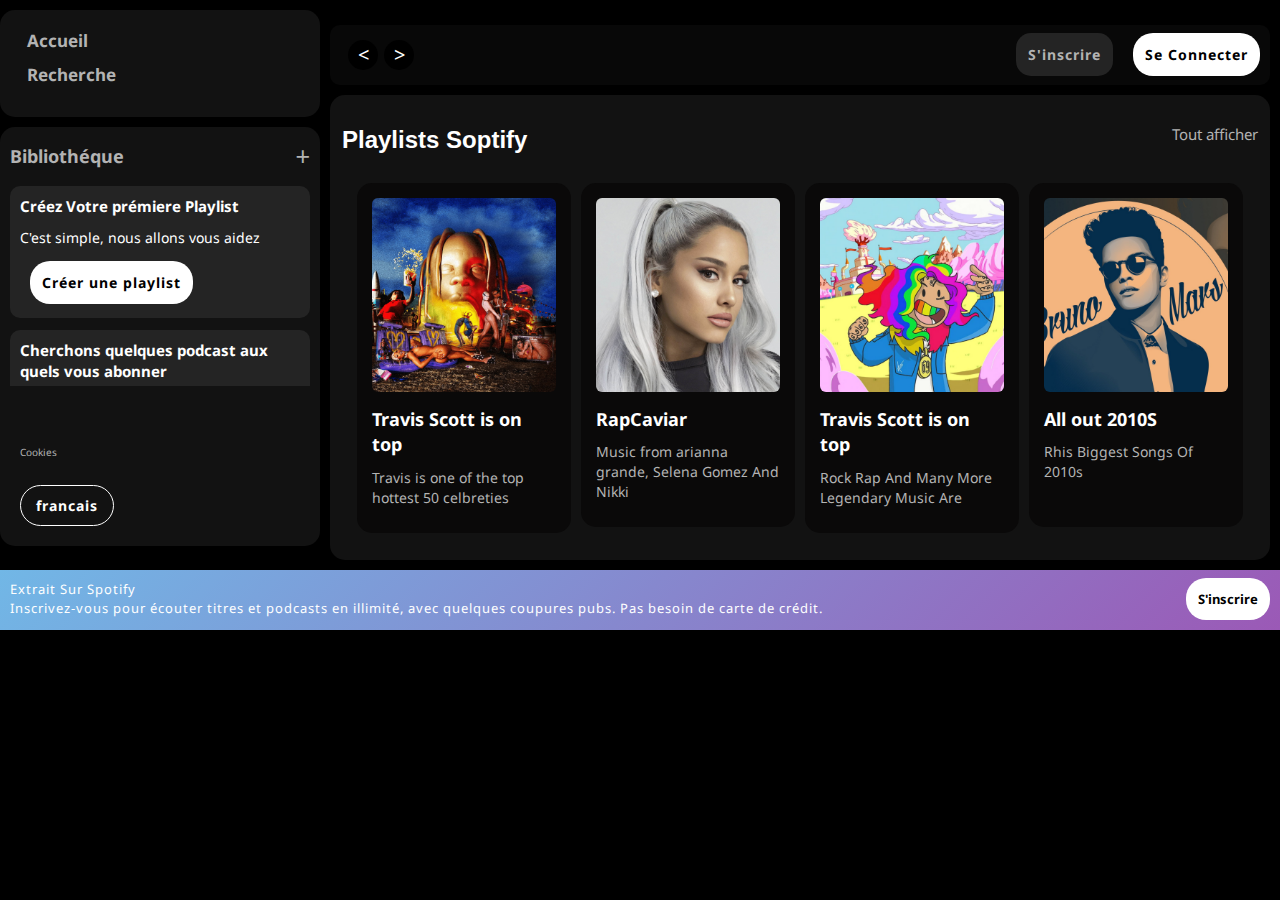
<file: index.html>
<!DOCTYPE html>
<html lang="en">
<head>
    <meta charset="UTF-8">
    <meta http-equiv="X-UA-Compatible" content="IE=edge">
    <meta name="viewport" content="width=device-width, initial-scale=1.0">
    <link rel="stylesheet" href="https://maxcdn.bootstrapcdn.com/bootstrap/3.4.1/css/bootstrap.min.css">
    <script src="https://ajax.googleapis.com/ajax/libs/jquery/3.6.0/jquery.min.js"></script>
    <script src="https://maxcdn.bootstrapcdn.com/bootstrap/3.4.1/js/bootstrap.min.js"></script>
    <link rel="preconnect" href="https://fonts.googleapis.com">
<link rel="preconnect" href="https://fonts.gstatic.com" crossorigin>
<link href="https://fonts.googleapis.com/css2?family=Noto+Sans&display=swap" rel="stylesheet">
    <link rel="stylesheet" href="style.css">
    <title>Spotify</title>
</head>
<body>
    <div class="container-fluid">
        <div class="row">
            <div style="padding: 0px;" class="col-lg-3 col-md-4 col-xs-12 col-sm-12">
                <div style="background-color: #121212;padding: 4px 12px;margin-top: 10px;border-radius: 15px;margin-bottom: 10px;" >
                    <ul style="margin: 15px;">
                        <li><a href="index.html">Accueil</a></li>
                        <li><a href="">Recherche</a></li>
                    </ul>
                </div>
                <div style="background-color: #121212;padding: 10px;margin-top: 10px;border-radius: 15px;margin-bottom: 10px; ">
                    <div class="flex">
                        <div><h4 style="font-family: 'Noto Sans', sans-serif;">Bibliothéque</h4></div>
                        <div id="plus">+</div>
                    </div>
                    <div class="content" style="height: 200px; overflow: hidden; overflow-y: scroll;">
                        <div style="background-color: #242424;padding: 10px; border-radius: 10px;">
                            <div class="text-left" style="color: white;font-weight: 700; font-size: 15px;margin-bottom: 10px;font-family: 'Noto Sans', sans-serif;">Créez Votre prémiere Playlist</div>
                            <div class="text-left" style="color: white;font-size: 14px;font-family: 'Noto Sans', sans-serif;margin-bottom: 12px;">C'est simple, nous allons vous aidez</div>
                            <div class="text-left" style="margin-bottom: 15px;margin-top: 25px;" ><a id="btn" href="">Créer une playlist</a></div>
                        </div>
    
                        <div style="background-color: #242424;padding: 10px; border-radius: 10px;margin-top: 12px;">
                            <div class="text-left" style="color: white;font-weight: 700; font-size: 15px;margin-bottom: 10px;font-family: 'Noto Sans', sans-serif;">Cherchons quelques podcast aux quels vous abonner</div>
                            <div class="text-left" style="color: white;font-size: 14px;font-family: 'Noto Sans', sans-serif;margin-bottom: 12px;">Nous Vous transmettrons des information sur les episodes</div>
                            <div class="text-left" style="margin-bottom: 15px;margin-top: 25px;" ><a id="btn" href="">Parcourir les Prodcast</a></div>
                        </div>
                    </div>

                    <div style="margin-top: 45px; font-family: 'Noto Sans', sans-serif;font-size: 14px;padding: 10px;"><a style="font-family: 'Noto Sans', sans-serif;font-size: 10px;color:#b3b3b3" href="cookies">Cookies</a></div>
                    <div style="margin-top: 25px; margin-bottom: 20px;"><a id="btn5" href="">francais</a></div>
                </div>

            </div>

            <div style="padding: 10px;" class="col-lg-9 col-md-8 col-xs-12 col-sm-12">
                <div  class="flex2">
                    <div class="flexy">
                        <div class="change"> < </div>
                        <div class="change"> > </div>
                    </div>
                    <div class="flexe">
                        <div><a id="btn2" href="inscrire.html">S'inscrire</a></div>
                        <div><a id="btn1" href="signup.html">Se Connecter</a></div>
                    </div>
                </div>
                <div style="background-color: #121212;padding: 12px;border-radius: 15px;">
                    <div class="flex4">
                        <div class="text-left">
                            <h3 style="color: white;font-weight: bold;">Playlists Soptify</h3>
                        </div>
                        <div>
                            <a style="color: #b3b3b3;font-family: 'Noto Sans', sans-serif;font-size: 15px;" href="">Tout afficher</a>
                        </div>
                    </div>
                    
                    <div style="margin-top: 15px;">
                        <div class="row" style="margin: 10px;">
                          <!-- First card -->
                          <div class="col-lg-3 col-md-6 col-sm-6 col-xs-12">
                            <div class="card" style="background-color: rgb(10 9 9);padding: 15px;border-radius: 15px;">
                              <div class="image-container">
                                <img src="ALBUMS/wallpaperflare.com_wallpaper (9).jpg" alt="Image" class="centered-image img-rounded">
                              </div>
                              <p class="text-left text">Travis Scott is on top</p>
                              <p class="text2">Travis is one of the top hottest 50 celbreties</p>
                            </div>
                          </div>
                      
                          <!-- Second card -->
                          <div class="col-lg-3 col-md-6 col-sm-6 col-xs-12">
                            <div class="card" style="background-color: rgb(10 9 9);padding: 15px;border-radius: 15px;">
                              <div class="image-container">
                                <img src="ALBUMS/wallpaperflare.com_wallpaper (10).jpg" alt="Image" class="centered-image img-rounded">
                              </div>
                              <p class="text-left text">RapCaviar</p>
                              <p class="text2">Music from arianna grande, Selena Gomez And Nikki</p>
                            </div>
                          </div>
                      
                          <!-- Third card -->
                          <div class="col-lg-3 col-md-6 col-sm-6 col-xs-12">
                            <div class="card" style="background-color: rgb(10 9 9);padding: 15px;border-radius: 15px;">
                              <div class="image-container">
                                <img src="ALBUMS/wallpaperflare.com_wallpaper (11).jpg" alt="Image" class="centered-image img-rounded">
                              </div>
                              <p class="text-left text">Travis Scott is on top</p>
                              <p class="text2">Rock Rap And Many More Legendary Music Are </p>
                            </div>
                          </div>
                      
                          <!-- Fourth card -->
                          <div class="col-lg-3 col-md-6 col-sm-6 col-xs-12">
                            <div class="card" style="background-color: rgb(10 9 9);padding: 15px;border-radius: 15px;">
                              <div class="image-container">
                                <img src="ALBUMS/wallpaperflare.com_wallpaper (12).jpg" alt="Image" class="centered-image img-rounded">
                              </div>
                              <p class="text-left text">All out 2010S</p>
                              <p class="text2">Rhis Biggest Songs Of 2010s</p><br>
                            </div>
                          </div>
                        </div>
                      </div>
                    
                </div>
            </div>
            
        </div>

    </div>
    <footer>
        <div class="flexeble">
            <div>

                <div style="color: white;font-size: 13px;font-family: 'Noto Sans', sans-serif;letter-spacing: 1px;">Extrait Sur Spotify</div>
                <div style="color: white;font-size: 13px;font-family: 'Noto Sans', sans-serif;letter-spacing: 1px;">Inscrivez-vous pour écouter titres et podcasts en illimité, avec quelques coupures pubs. Pas besoin de carte de crédit.</div>
            
            </div>
            <div>
                <div><a id="btn3" href="">S'inscrire</a></div>
            </div>
        </div>
    </footer>
</body>
</html>
</file>
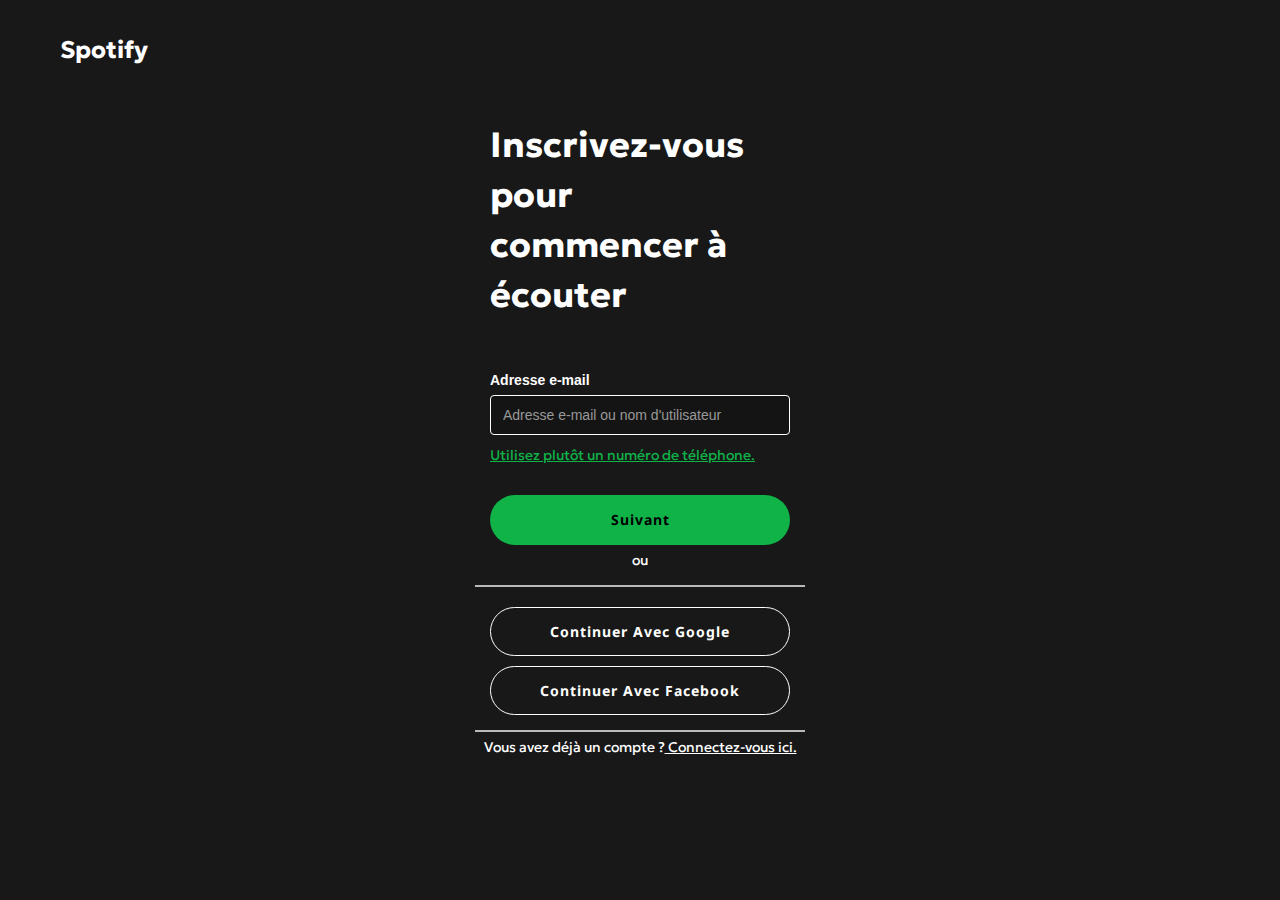
<file: inscrire.html>
<!DOCTYPE html>
<html lang="en">
<head>
    <meta charset="UTF-8">
    <meta http-equiv="X-UA-Compatible" content="IE=edge">
    <meta name="viewport" content="width=device-width, initial-scale=1.0">
    <link rel="stylesheet" href="https://maxcdn.bootstrapcdn.com/bootstrap/3.4.1/css/bootstrap.min.css">
    <script src="https://ajax.googleapis.com/ajax/libs/jquery/3.6.0/jquery.min.js"></script>
    <script src="https://maxcdn.bootstrapcdn.com/bootstrap/3.4.1/js/bootstrap.min.js"></script>
    <link rel="preconnect" href="https://fonts.googleapis.com">
    <link rel="preconnect" href="https://fonts.gstatic.com" crossorigin>
    <link href="https://fonts.googleapis.com/css2?family=Noto+Sans&display=swap" rel="stylesheet">
    <link href="https://fonts.googleapis.com/css2?family=Geologica:wght@300&display=swap" rel="stylesheet">
    <link rel="preconnect" href="https://fonts.googleapis.com">
<link rel="preconnect" href="https://fonts.gstatic.com" crossorigin>
<link href="https://fonts.googleapis.com/css2?family=Noto+Sans&display=swap" rel="stylesheet">
    <link rel="stylesheet" href="style3.css">
    <title>Document</title>
</head>
<body>
    <div style="background-color: #181818;color: white;width: 100%;height: 90px;padding-left: 60px;">
        <div class="flex">
            <div>
                <h3 class="logo"><a style="color: white;text-decoration: none;" href="index.html">Spotify</a></h3>
            </div>
        </div>
    </div>

    <div class="content">
        <div class="text-left" style="width: 85%; height: auto;padding-left: 15px;color: white;font-family: 'Geologica', sans-serif;"><p style="font-weight: bold;font-size: 35px;">Inscrivez-vous pour commencer à écouter</p></div>
        <div class="formulaire">
            <div>
                <div class="col-lg-12 col-md-12 col-xs-12">
                    <label for="email" style="color: white;">Adresse e-mail</label>
                    <input type="email" class="form-control" style="outline: none;" id="email" placeholder="Adresse e-mail ou nom d'utilisateur" name="email">
                    <div><a style="color: #0fb348; font-family: 'Geologica', sans-serif;text-decoration: underline;" class="ob" href="">Utilisez plutôt un numéro de téléphone.</a></div>
                </div>
            </div>
            <div style="margin-top: 30px;"><a id="btn6" href="">Suivant</a></div>

            <div class="text-center" style="color: white; margin-top: 5px;margin-bottom: 5px;"><p style="font-family: 'Geologica', sans-serif">ou</p></div>
            <div style="width: 100%; height: 0.5px;border: 0.5px solid rgb(187, 186, 186);"></div>

            <div class="flex2">
                <div class="text-center" style="margin-top: 20px;"><a id="btn5" href="">Continuer Avec Google</a></div>
                <div class="text-center" style="margin-top: 10px;"><a id="btn5" href="">Continuer Avec Facebook</a></div>
             </div>

             <div style="width: 100%; height: 0.5px;border: 0.5px solid rgb(187, 186, 186);"></div>
        </div>
        <div class="text-center" style="margin-top: 5px;"><p style="font-family: 'Geologica', sans-serif;color: white;"><span style="font-family: 'Geologica', sans-serif">Vous avez déjà un compte ?</span><span style="text-decoration: underline;"> Connectez-vous ici.</span></p></div>
    </div>
</body>
</html>
</file>
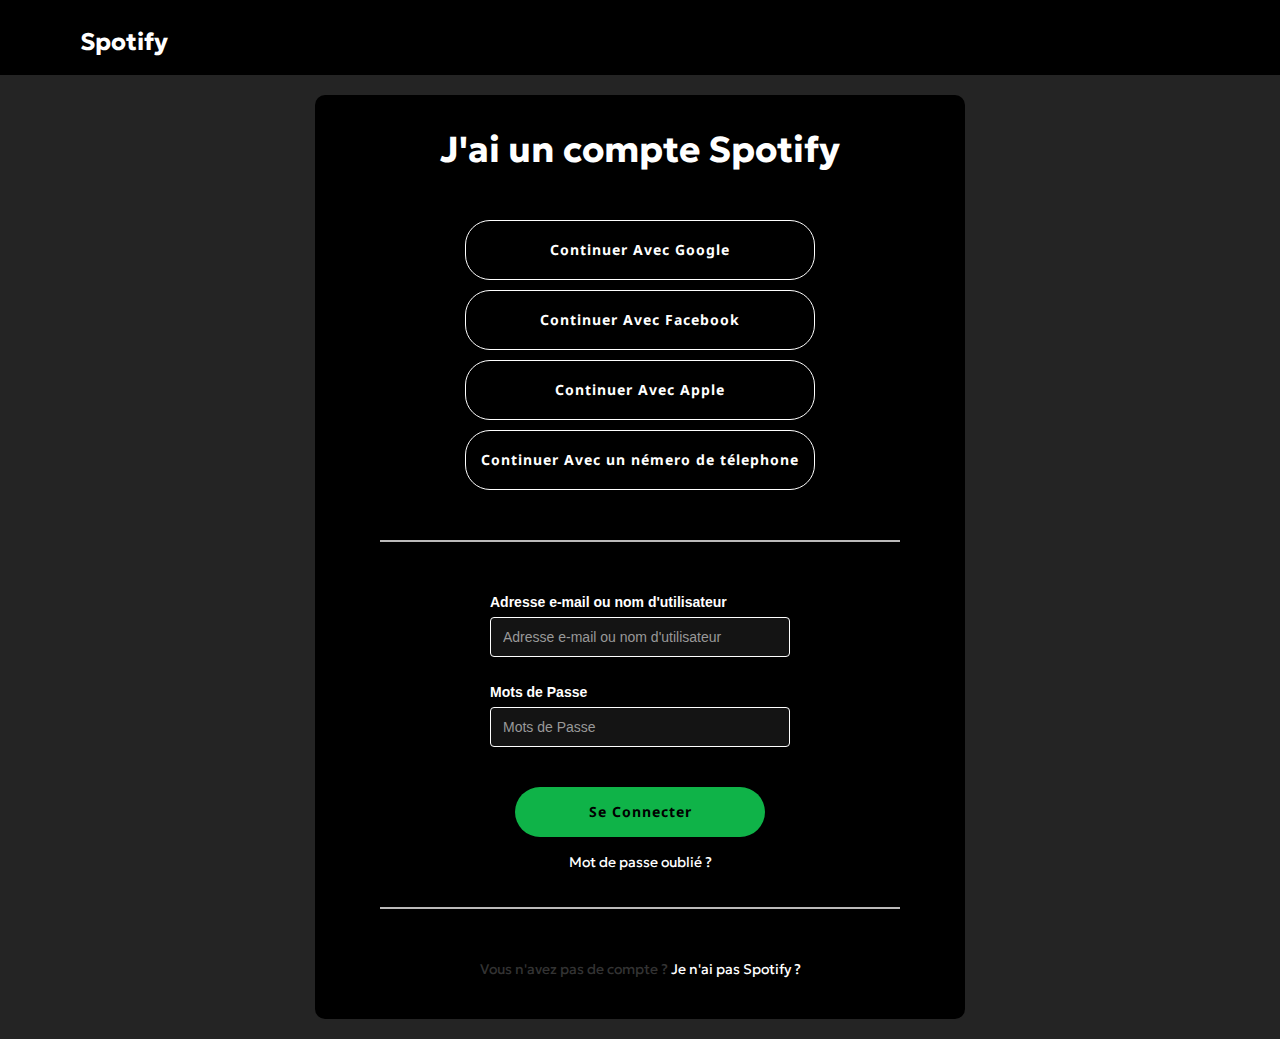
<file: signup.html>
<!DOCTYPE html>
<html lang="en">
<head>
    <meta charset="UTF-8">
    <meta http-equiv="X-UA-Compatible" content="IE=edge">
    <meta name="viewport" content="width=device-width, initial-scale=1.0">
    <link rel="stylesheet" href="https://maxcdn.bootstrapcdn.com/bootstrap/3.4.1/css/bootstrap.min.css">
    <script src="https://ajax.googleapis.com/ajax/libs/jquery/3.6.0/jquery.min.js"></script>
    <script src="https://maxcdn.bootstrapcdn.com/bootstrap/3.4.1/js/bootstrap.min.js"></script>
    <link rel="preconnect" href="https://fonts.googleapis.com">
    <link rel="preconnect" href="https://fonts.gstatic.com" crossorigin>
    <link href="https://fonts.googleapis.com/css2?family=Geologica:wght@300&display=swap" rel="stylesheet">
    <link rel="preconnect" href="https://fonts.googleapis.com">
<link rel="preconnect" href="https://fonts.gstatic.com" crossorigin>
<link href="https://fonts.googleapis.com/css2?family=Noto+Sans&display=swap" rel="stylesheet">
    <link rel="stylesheet" href="style2.css">
    <title>Document</title>
</head>
<body>
    <div style="background-color: black;color: white; width: 100%;height: 75px;padding-left: 80px;">
        
            <div class="flex">
                <div>
                    <h3 class="logo"><a style="color: white;text-decoration: none;" href="index.html">Spotify</a></h3>
                </div>
            </div>
       
    </div>


    <div class="content">
        <div class="flex2">
           <div> <h1 class="text-center titre" >J'ai un compte Spotify</h1></div>
           <div class="text-center" style="margin-top: 50px;"><a id="btn5" href="">Continuer Avec Google</a></div>
           <div class="text-center" style="margin-top: 10px;"><a id="btn5" href="">Continuer Avec Facebook</a></div>
           <div class="text-center" style="margin-top: 10px;"><a id="btn5" href="">Continuer Avec Apple</a></div>
           <div class="text-center" style="margin-top: 10px;"><a id="btn5" href="">Continuer Avec un némero de télephone</a></div>
           
        </div>

        <div class="text-center" style="margin-top:50px ; display: flex;align-items: center;justify-content: center;">
            <div style="width: 80%; height: 0.5px;border: 0.5px solid rgb(187, 186, 186);"></div>
        </div>
        <div class="formulaire">
            <div>
                <div class="col-lg-12 col-md-12 col-xs-12">
                    <label for="email" style="color: white;">Adresse e-mail ou nom d'utilisateur</label>
                    <input type="email" class="form-control" style="outline: none;" id="email" placeholder="Adresse e-mail ou nom d'utilisateur" name="email">
                </div>
                
            </div>
            <div style="margin-top: 15px;">
                <div class="col-lg-12 col-md-12 col-xs-12">
                    <label for="email" style="color: white;">Mots de Passe</label>
                    <input type="email" class="form-control" style="outline: none;" id="email" placeholder="Mots de Passe" name="email">
                </div>
                
            </div>

            <div style="margin-top: 30px;"><a id="btn6" href="">Se Connecter</a></div>
            <div style="margin-top: 15px;"><a style="color: white; font-family: 'Geologica', sans-serif;" class="ob" href="">Mot de passe oublié ?</a></div>

            
        </div>

        <div class="text-center" style="margin-top:35px ; display: flex;align-items: center;justify-content: center;">
            <div style="width: 80%; height: 0.5px;border: 0.5px solid rgb(187, 186, 186);"></div>
        </div>

        <div  style="margin-top: 50px;font-family: 'Geologica', sans-serif;" class="text-center"><span class="Mahdi"></span>Vous n'avez pas de compte ? <span><a style="color: white; font-family: 'Geologica', sans-serif;" class="ob" href=""> Je n'ai pas Spotify ?</a></span></div>
    </div>

    
</body>
</html>
</file>
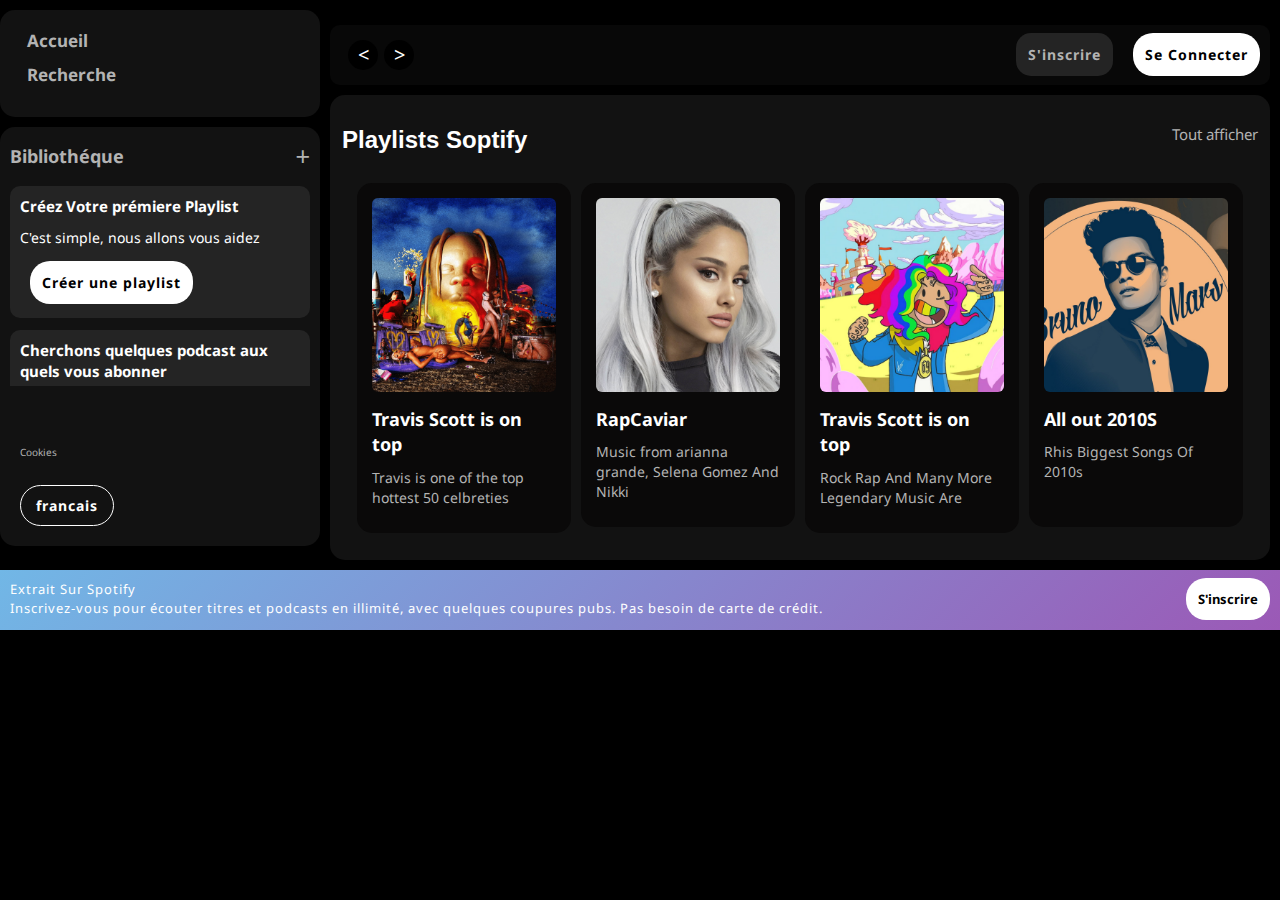
<file: spotify.html>
<!DOCTYPE html>
<html lang="en">
<head>
    <meta charset="UTF-8">
    <meta http-equiv="X-UA-Compatible" content="IE=edge">
    <meta name="viewport" content="width=device-width, initial-scale=1.0">
    <link rel="stylesheet" href="https://maxcdn.bootstrapcdn.com/bootstrap/3.4.1/css/bootstrap.min.css">
    <script src="https://ajax.googleapis.com/ajax/libs/jquery/3.6.0/jquery.min.js"></script>
    <script src="https://maxcdn.bootstrapcdn.com/bootstrap/3.4.1/js/bootstrap.min.js"></script>
    <link rel="preconnect" href="https://fonts.googleapis.com">
<link rel="preconnect" href="https://fonts.gstatic.com" crossorigin>
<link href="https://fonts.googleapis.com/css2?family=Noto+Sans&display=swap" rel="stylesheet">
    <link rel="stylesheet" href="style.css">
    <title>Spotify</title>
</head>
<body>
    <div class="container-fluid">
        <div class="row">
            <div style="padding: 0px;" class="col-lg-3 col-md-4 col-xs-12 col-sm-12">
                <div style="background-color: #121212;padding: 4px 12px;margin-top: 10px;border-radius: 15px;margin-bottom: 10px;" >
                    <ul style="margin: 15px;">
                        <li><a href="">Accueil</a></li>
                        <li><a href="">Recherche</a></li>
                    </ul>
                </div>
                <div style="background-color: #121212;padding: 10px;margin-top: 10px;border-radius: 15px;margin-bottom: 10px; ">
                    <div class="flex">
                        <div><h4 style="font-family: 'Noto Sans', sans-serif;">Bibliothéque</h4></div>
                        <div id="plus">+</div>
                    </div>
                    <div class="content" style="height: 200px; overflow: hidden; overflow-y: scroll;">
                        <div style="background-color: #242424;padding: 10px; border-radius: 10px;">
                            <div class="text-left" style="color: white;font-weight: 700; font-size: 15px;margin-bottom: 10px;font-family: 'Noto Sans', sans-serif;">Créez Votre prémiere Playlist</div>
                            <div class="text-left" style="color: white;font-size: 14px;font-family: 'Noto Sans', sans-serif;margin-bottom: 12px;">C'est simple, nous allons vous aidez</div>
                            <div class="text-left" style="margin-bottom: 15px;margin-top: 25px;" ><a id="btn" href="">Créer une playlist</a></div>
                        </div>
    
                        <div style="background-color: #242424;padding: 10px; border-radius: 10px;margin-top: 12px;">
                            <div class="text-left" style="color: white;font-weight: 700; font-size: 15px;margin-bottom: 10px;font-family: 'Noto Sans', sans-serif;">Cherchons quelques podcast aux quels vous abonner</div>
                            <div class="text-left" style="color: white;font-size: 14px;font-family: 'Noto Sans', sans-serif;margin-bottom: 12px;">Nous Vous transmettrons des information sur les episodes</div>
                            <div class="text-left" style="margin-bottom: 15px;margin-top: 25px;" ><a id="btn" href="">Parcourir les Prodcast</a></div>
                        </div>
                    </div>

                    <div style="margin-top: 45px; font-family: 'Noto Sans', sans-serif;font-size: 14px;padding: 10px;"><a style="font-family: 'Noto Sans', sans-serif;font-size: 10px;color:#b3b3b3" href="cookies">Cookies</a></div>
                    <div style="margin-top: 25px; margin-bottom: 20px;"><a id="btn5" href="">francais</a></div>
                </div>

            </div>

            <div style="padding: 10px;" class="col-lg-9 col-md-8 col-xs-12 col-sm-12">
                <div  class="flex2">
                    <div class="flexy">
                        <div class="change"> < </div>
                        <div class="change"> > </div>
                    </div>
                    <div class="flexe">
                        <div><a id="btn2" href="inscrire.html">S'inscrire</a></div>
                        <div><a id="btn" href="signup.html">Se Connecter</a></div>
                    </div>
                </div>
                <div style="background-color: #121212;padding: 12px;border-radius: 15px;">
                    <div class="flex4">
                        <div class="text-left">
                            <h3 style="color: white;font-weight: bold;">Playlists Soptify</h3>
                        </div>
                        <div>
                            <a style="color: #b3b3b3;font-family: 'Noto Sans', sans-serif;font-size: 15px;" href="">Tout afficher</a>
                        </div>
                    </div>
                    
                    <div style="margin-top: 15px;">
                        <div class="row" style="margin: 10px;">
                          <!-- First card -->
                          <div class="col-lg-3 col-md-6 col-sm-6 col-xs-12">
                            <div class="card" style="background-color: rgb(10 9 9);padding: 15px;border-radius: 15px;">
                              <div class="image-container">
                                <img src="ALBUMS/wallpaperflare.com_wallpaper (9).jpg" alt="Image" class="centered-image img-rounded">
                              </div>
                              <p class="text-left text">Travis Scott is on top</p>
                              <p class="text2">Travis is one of the top hottest 50 celbreties</p>
                            </div>
                          </div>
                      
                          <!-- Second card -->
                          <div class="col-lg-3 col-md-6 col-sm-6 col-xs-12">
                            <div class="card" style="background-color: rgb(10 9 9);padding: 15px;border-radius: 15px;">
                              <div class="image-container">
                                <img src="ALBUMS/wallpaperflare.com_wallpaper (10).jpg" alt="Image" class="centered-image img-rounded">
                              </div>
                              <p class="text-left text">RapCaviar</p>
                              <p class="text2">Music from arianna grande, Selena Gomez And Nikki</p>
                            </div>
                          </div>
                      
                          <!-- Third card -->
                          <div class="col-lg-3 col-md-6 col-sm-6 col-xs-12">
                            <div class="card" style="background-color: rgb(10 9 9);padding: 15px;border-radius: 15px;">
                              <div class="image-container">
                                <img src="ALBUMS/wallpaperflare.com_wallpaper (11).jpg" alt="Image" class="centered-image img-rounded">
                              </div>
                              <p class="text-left text">Travis Scott is on top</p>
                              <p class="text2">Rock Rap And Many More Legendary Music Are </p>
                            </div>
                          </div>
                      
                          <!-- Fourth card -->
                          <div class="col-lg-3 col-md-6 col-sm-6 col-xs-12">
                            <div class="card" style="background-color: rgb(10 9 9);padding: 15px;border-radius: 15px;">
                              <div class="image-container">
                                <img src="ALBUMS/wallpaperflare.com_wallpaper (12).jpg" alt="Image" class="centered-image img-rounded">
                              </div>
                              <p class="text-left text">All out 2010S</p>
                              <p class="text2">Rhis Biggest Songs Of 2010s</p><br>
                            </div>
                          </div>
                        </div>
                      </div>
                    
                </div>
            </div>
            
        </div>

    </div>
    <footer>
        <div class="flexeble">
            <div>

                <div style="color: white;font-size: 13px;font-family: 'Noto Sans', sans-serif;letter-spacing: 1px;">Extrait Sur Spotify</div>
                <div style="color: white;font-size: 13px;font-family: 'Noto Sans', sans-serif;letter-spacing: 1px;">Inscrivez-vous pour écouter titres et podcasts en illimité, avec quelques coupures pubs. Pas besoin de carte de crédit.</div>
            
            </div>
            <div>
                <div><a id="btn3" href="">S'inscrire</a></div>
            </div>
        </div>
    </footer>
</body>
</html>
</file>
<file: style.css>
*
{
    margin: 0px;
    padding: 0px;
}
body{
    background-color: black;
}
ul{
    list-style: none;
    
}
ul li
{
    padding-bottom: 10px;

}
ul li a
{
    font-size: 17px;
    font-weight: 700;
    -webkit-tap-highlight-color: transparent;
    color: #b3b3b3;
    font-family: 'Noto Sans', sans-serif;
}
ul li a:hover{
color: #b3b3b3;
text-decoration: none;
}
.flex
{
    display: flex;
    justify-content: space-between;
    align-items: center;
    margin-bottom: 10px;
}
.flex h4{
    color: #b3b3b3;
    font-weight: 700;
    -webkit-tap-highlight-color: transparent;
}
#plus
{
    font-size: 25px;
    color: #b3b3b3;
    -webkit-tap-highlight-color: transparent;
}
#btn
{
    background-color: white;
    color: black;
    padding: 12px;
    font-weight: bold;
    border-radius: 20px;
    font-family: 'Noto Sans', sans-serif;
    margin: 10px;
    letter-spacing: 1px;
}
#btn1
{
    background-color: white;
    color: black;
    padding: 12px;
    font-weight: bold;
    border-radius: 20px;
    font-family: 'Noto Sans', sans-serif;
    margin: 10px;
    letter-spacing: 1px;
}
a:hover{
    text-decoration: none;
}
.content {
    /* Set the desired height to enable scrolling */
    height: 300px;
    /* Add some content and overflow-y to enable scrolling */
    overflow-y: scroll;
    /* Apply custom scrollbar styling */
    scrollbar-width: thin; /* "thin" for a thinner scrollbar or "auto" to keep the default width */
    scrollbar-color: transparent transparent; /* Change the thumb and track colors to transparent */
  }
  
  /* Custom scrollbar style */
  .content::-webkit-scrollbar {
    width: 6px; /* Set the width of the scrollbar */
  }
  
  .content::-webkit-scrollbar-thumb {
    background-color: transparent; /* Make the thumb transparent */
  }
  
  .content::-webkit-scrollbar-track {
    background-color: transparent; /* Make the track transparent */
  }

  .flex2
  {
    display: flex;
    justify-content: space-between;
    margin-bottom: 10px;
    align-items: center;
    background-color: #080808;
    width: 100%;
    height: 60px;
    margin-top: 15px;
    border-radius: 10px;
  }
  #btn2
{
    background-color: #242424;
    color: #b3b3b3;
    padding: 12px;
    font-weight: bold;
    border-radius: 15px;
    font-family: 'Noto Sans', sans-serif;
    margin: 10px;
    letter-spacing: 1px;
}
.flexe
{
    display: flex;
    justify-content: center;
    
}

.flexy
{
    display: flex;
    justify-content: center;
    margin-left: 15px;
    
}
.change {
    color: white;
    width: 30px;
    height: 30px;
    border: 1px solid none;
    background-color: black;
    margin: 3px;
    font-size: 20px;
    border-radius: 50%; /* This makes the border circular */
    display: flex;
    justify-content: center;
    align-items: center;
    cursor: pointer;
    font-family: 'Noto Sans', sans-serif;
    /* Add other styling for the .change elements if needed */
  }
  .flex4
  {
    display: flex;
    justify-content: space-between;
    align-items: center;
  }
  .image-container {
    position: relative;
    width: 100%;
    padding-top: 105%; /* This is the aspect ratio, height (250px) / width (100%). Adjust as needed. */
    overflow: hidden;
  }
  
  .centered-image {
    position: absolute;
    top: 0;
    left: 0;
    width: 100%;
    height: 100%;
    object-fit: cover;
  }
  .col-lg-1, .col-lg-10, .col-lg-11, .col-lg-12, .col-lg-2, .col-lg-3, .col-lg-4, .col-lg-5, .col-lg-6, .col-lg-7, .col-lg-8, .col-lg-9, .col-md-1, .col-md-10, .col-md-11, .col-md-12, .col-md-2, .col-md-3, .col-md-4, .col-md-5, .col-md-6, .col-md-7, .col-md-8, .col-md-9, .col-sm-1, .col-sm-10, .col-sm-11, .col-sm-12, .col-sm-2, .col-sm-3, .col-sm-4, .col-sm-5, .col-sm-6, .col-sm-7, .col-sm-8, .col-sm-9, .col-xs-1, .col-xs-10, .col-xs-11, .col-xs-12, .col-xs-2, .col-xs-3, .col-xs-4, .col-xs-5, .col-xs-6, .col-xs-7, .col-xs-8, .col-xs-9
  {
    padding: 5px;
  }
  .text
  {
    margin-top: 15px ;
    font-size: 18px;
    color: white;
    font-weight: bold;
    font-family: 'Noto Sans', sans-serif;
    
  }
  .text2
  {
    color: #b3b3b3;
    font-family: 'Noto Sans', sans-serif;
  }
  footer{
    background: linear-gradient(135deg, #71b7e6, #9b59b6);
    height: 60px;
    width: 100%;
    padding: 10px;
  }
  .flexeble
  {
    display: flex;
    justify-content: space-between;
    align-items: center;
  }
  #btn3
{
    background-color: white;
    color: black;
    padding: 12px;
    font-weight: bold;
    border-radius: 20px;
    font-family: 'Noto Sans', sans-serif;
    letter-spacing: 0px;
    font-size: 13px;
    font-weight: bolder;
}
@media screen and (max-width : 768px) {
    footer{
        height: auto;
        padding-bottom: 5px;
    }
}
#btn5
{
    background-color: #121212;
    color: white;
    padding: 10px 15px 10px 15px;
    font-weight: bold;
    border-radius: 25px;
    font-family: 'Noto Sans', sans-serif;
    margin: 10px;
    letter-spacing: 1px;
    border: 1px solid white;
   
}

@media (max-width: 322px) {
  #btn1
  {
      background-color: white;
      color: black;
      padding: 10px;
      font-weight: bold;
      border-radius: 20px;
      font-family: 'Noto Sans', sans-serif;
      margin: 10px;
      letter-spacing: 1px;
      font-size: 10px;
  }
  #btn2
  {
      background-color: #242424;
      color: #b3b3b3;
      padding: 10px;
      font-weight: bold;
      border-radius: 15px;
      font-family: 'Noto Sans', sans-serif;
      margin: 10px;
      letter-spacing: 1px;
      font-size: 10px;
  }
}
</file>
<file: style3.css>
*
{
    margin: 0px;
    padding: 0px;
}
body{
    background-color: #181818;
}
.flex
{
    display: flex;
    justify-content: left;
    align-items: center;
    width: 100%;
    height: 100%;
 
}
.logo
{
    font-weight: 700;
    font-family: 'Geologica', sans-serif;
    color: white;

}
.content
{
    max-width: 350px;
    height: auto;
    margin: 20px auto;
    background-color: #181818;
    border-radius: 10px;
    padding-bottom: 40px;
    padding: 10px;
}
.formulaire
{
    display: flex;
    justify-content: center;
    margin-top: 50px;
    flex-direction: column;
    
}
.formulaire input {
    background-color: #181818;
    border: 1px black solid;
    height: 40px;
    background-color: rgb(20, 20, 20);
    width: 300px;
    height: 40px;
    border-color: white;
    margin-bottom: 10px;
}
#btn6 {
    background-color: #0fb348;
    color: black;
    width: 300px; /* Set a fixed width */
    height: 50px; /* Set a fixed height */
    font-weight: bold;
    border-radius: 25px;
    font-family: 'Noto Sans', sans-serif;
    margin: 10px;
    letter-spacing: 1px;
    display: flex; /* Use flexbox */
    align-items: center; /* Center vertically */
    justify-content: center; /* Center horizontally */
    margin: 0px auto;
} 
#btn5 {
    background-color: #181818;
    color: white;
    width: 300px;
    height: 49px;
    font-weight: bold;
    border-radius: 25px;
    font-family: 'Noto Sans', sans-serif;
    letter-spacing: 1px;
    border: 1px solid white;
    display: flex;
    align-items: center;
    justify-content: center;
    margin: 0px auto;
}
.flex2
{
    margin-bottom: 15px;
}
</file>
<file: style2.css>
*
{
    margin: 0px;
    padding: 0px;
}
body{
    background-color: #242424;
}
.flex
{
    display: flex;
    justify-content: left;
    align-items: center;
    width: 100%;
    height: 100%;
 
}
.logo
{
    font-weight: 700;
    font-family: 'Geologica', sans-serif;

}
.content
{
    max-width: 650px;
    height: auto;
    margin: 20px auto;
    background-color: black;
    border-radius: 10px;
    padding-bottom: 40px;
}
.titre
{
    font-weight: bold;
    margin-top: 15px; 
    color: white;
    font-family: 'Geologica', sans-serif;
    padding-top: 35px;
}
#btn5 {
    background-color: black;
    color: white;
    max-width: 350px; /* Set a fixed width */
    height: 60px; /* Set a fixed height */
    font-weight: bold;
    border-radius: 25px;
    font-family: 'Noto Sans', sans-serif;
    margin: 10px;
    letter-spacing: 1px;
    border: 1px solid white;
    display: flex; /* Use flexbox */
    align-items: center; /* Center vertically */
    justify-content: center; /* Center horizontally */
    margin: 0px auto;
}
a:hover{
text-decoration: none;
}

.formulaire
{
    display: flex;
    justify-content: center;
    margin-top: 50px;
    flex-direction: column;
    align-items: center;
    
}
.formulaire input
    {
        background-color: black;
        border: 1px black solid;
        height: 40px;
        background-color: rgb(20, 20, 20);
        width: 300px;
        height: 40px;
        border-color: white;
        margin-bottom: 10px;
    }

    #btn6 {
        background-color: #0fb348;
        color: black;
        width: 250px; /* Set a fixed width */
        height: 50px; /* Set a fixed height */
        font-weight: bold;
        border-radius: 25px;
        font-family: 'Noto Sans', sans-serif;
        margin: 10px;
        letter-spacing: 1px;
        display: flex; /* Use flexbox */
        align-items: center; /* Center vertically */
        justify-content: center; /* Center horizontally */
        margin: 0px auto;
    }

    .ob:hover
    {
        text-decoration: underline;
    }
    .Mahdi
    {
        color: #242424 ; 
        font-family: 'Geologica', sans-serif;
    }
</file>
